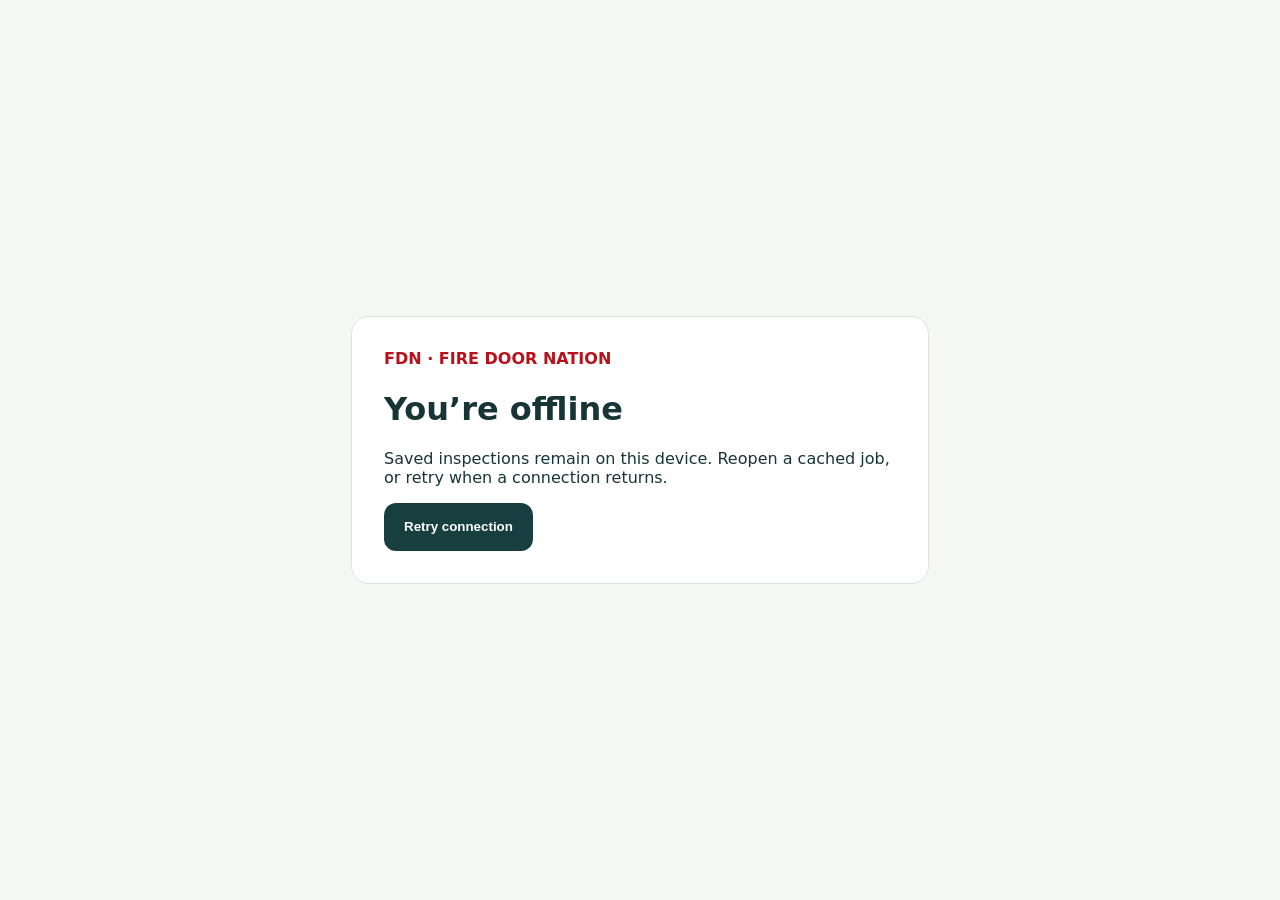
<file: offline.html>
<!doctype html><html lang="en"><meta charset="utf-8"><meta name="viewport" content="width=device-width,initial-scale=1"><meta name="theme-color" content="#102f31"><title>FireDoor Nation — Offline</title><style>body{font:16px system-ui;margin:0;background:#f5f7f5;color:#173536;display:grid;min-height:100vh;place-items:center}.card{max-width:32rem;margin:1.5rem;padding:2rem;background:white;border:1px solid #dce4e1;border-radius:18px}.mark{font-weight:900;color:#b7121b}button{min-height:48px;border:0;border-radius:12px;background:#173f40;color:white;padding:0 1.25rem;font-weight:700}</style><div class="card"><div class="mark">FDN · FIRE DOOR NATION</div><h1>You’re offline</h1><p>Saved inspections remain on this device. Reopen a cached job, or retry when a connection returns.</p><button onclick="location.reload()">Retry connection</button></div></html>
</file>
